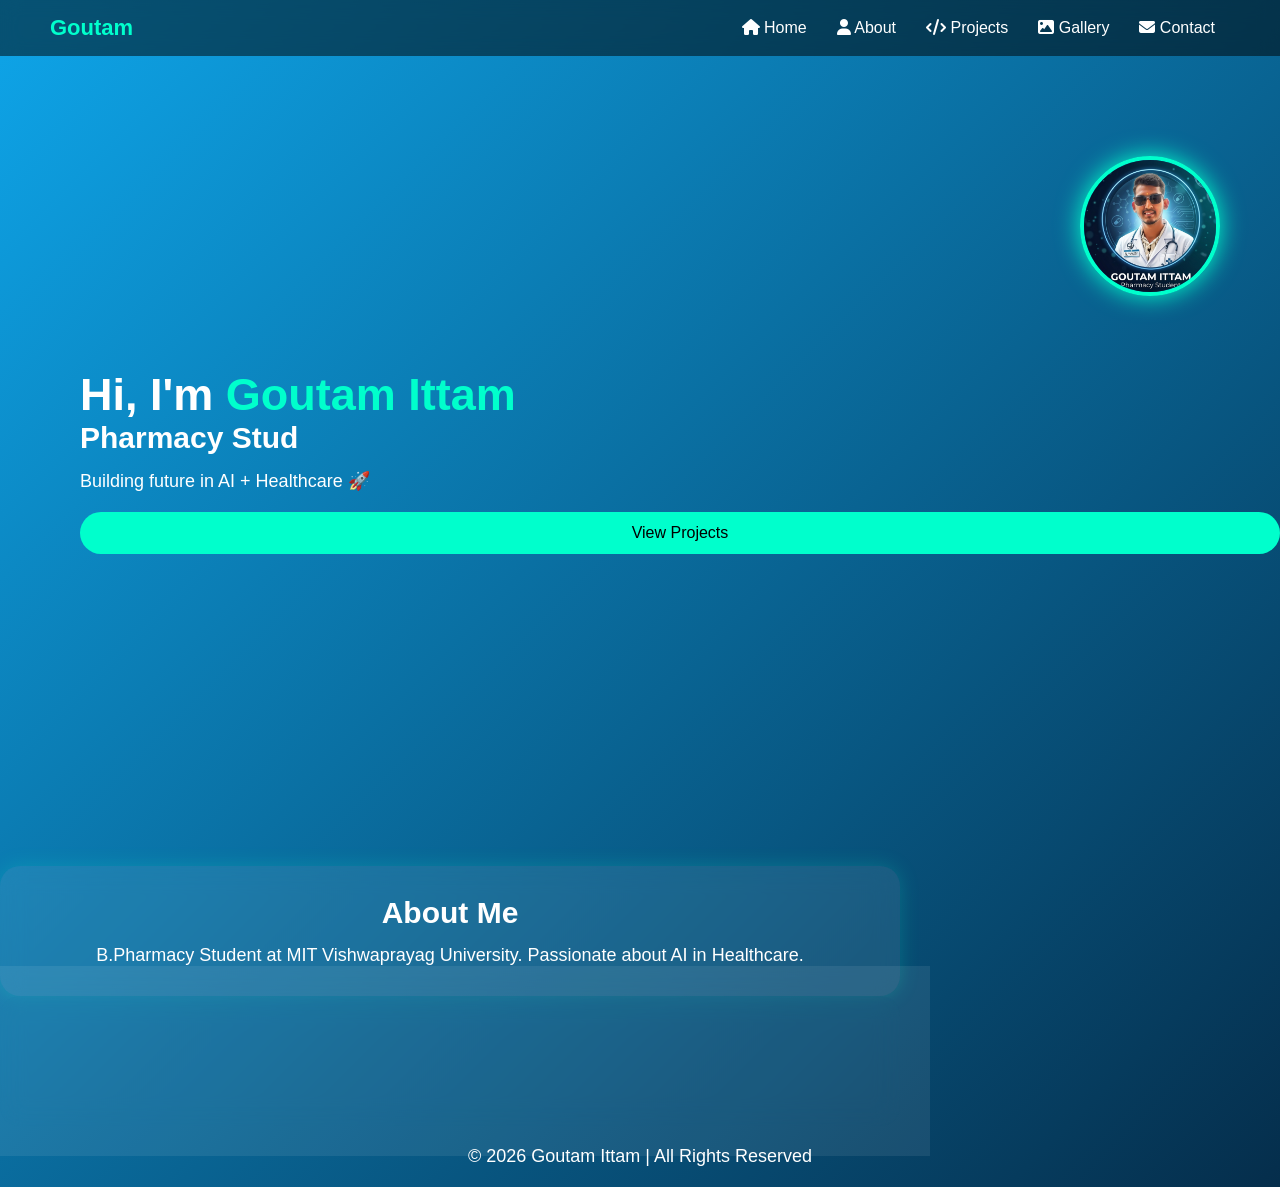
<file: index.html>
<!DOCTYPE html>
<html>
<head>
    <title>Goutam Ittam Portfolio</title>

    <!-- CSS -->
    <link rel="stylesheet" href="style.css">

    <!-- ICONS -->
    <link rel="stylesheet" href="https://cdnjs.cloudflare.com/ajax/libs/font-awesome/6.5.0/css/all.min.css">

</head>

<body>

<!-- NAVBAR -->
<nav class="navbar">
    <div class="logo">Goutam</div>
    <div class="nav-links">
        <a href="index.html"><i class="fa fa-home"></i> Home</a>
        <a href="about.html"><i class="fa fa-user"></i> About</a>
        <a href="projects.html"><i class="fa fa-code"></i> Projects</a>
        <a href="gallery.html"><i class="fa fa-image"></i> Gallery</a>
        <a href="contact.html"><i class="fa fa-envelope"></i> Contact</a>
    </div>
</nav>

<!-- HERO -->
<section class="hero">

    <img src="profile.jpg" class="profile-top">

    <h1>Hi, I'm <span>Goutam Ittam</span></h1>

    <h2><span id="typing"></span></h2>

    <p>Building future in AI + Healthcare 🚀</p>

    <button class="btn">View Projects</button>

</section>

<!-- CARD SECTION -->
<section class="glass-section">
    <div class="glass-card">
        <h2>About Me</h2>
        <p>B.Pharmacy Student at MIT Vishwaprayag University. Passionate about AI in Healthcare.</p>
    </div>

    <div class="glass-card">
        <h2>Skills</h2>
        <p>HTML, CSS, JavaScript, AI Tools, Pharmacy Knowledge</p>
    </div>
</section>

<!-- FOOTER -->
<footer>
    <p>© 2026 Goutam Ittam | All Rights Reserved</p>
</footer>

<!-- JS -->
<script src="script.js"></script>

</body>
</html>
</file>
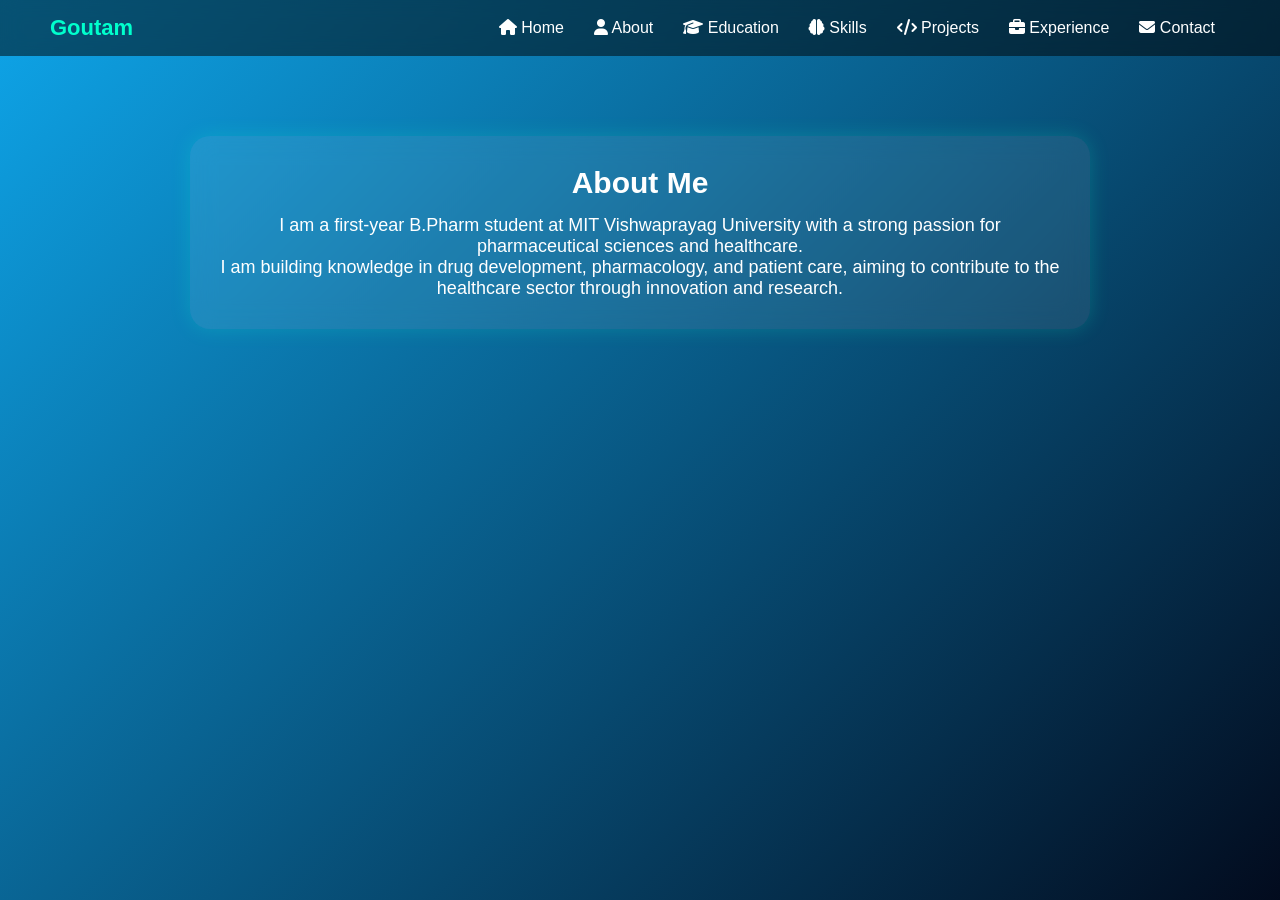
<file: about.html>
<!DOCTYPE html>
<html>
<head>
<title>About</title>

<link rel="stylesheet" href="style.css">

<!-- ICONS -->
<link rel="stylesheet" href="https://cdnjs.cloudflare.com/ajax/libs/font-awesome/6.5.0/css/all.min.css">

</head>
<body>

<!-- NAVBAR (same as index) -->
<nav class="navbar">
    <div class="logo">Goutam</div>
    <div class="nav-links">
        <a href="index.html"><i class="fa fa-home"></i> Home</a>
        <a href="about.html"><i class="fa fa-user"></i> About</a>
        <a href="education.html"><i class="fa fa-graduation-cap"></i> Education</a>
        <a href="skills.html"><i class="fa fa-brain"></i> Skills</a>
        <a href="projects.html"><i class="fa fa-code"></i> Projects</a>
        <a href="experience.html"><i class="fa fa-briefcase"></i> Experience</a>
        <a href="contact.html"><i class="fa fa-envelope"></i> Contact</a>
    </div>
</nav>

<!-- ABOUT SECTION -->
<section class="page-section">

    <div class="glass-card full">
        <h2>About Me</h2>

        <p>
            I am a first-year B.Pharm student at MIT Vishwaprayag University 
            with a strong passion for pharmaceutical sciences and healthcare.
        </p>

        <p>
            I am building knowledge in drug development, pharmacology, and patient care, 
            aiming to contribute to the healthcare sector through innovation and research.
        </p>

    </div>

</section>

</body>
</html>
</file>
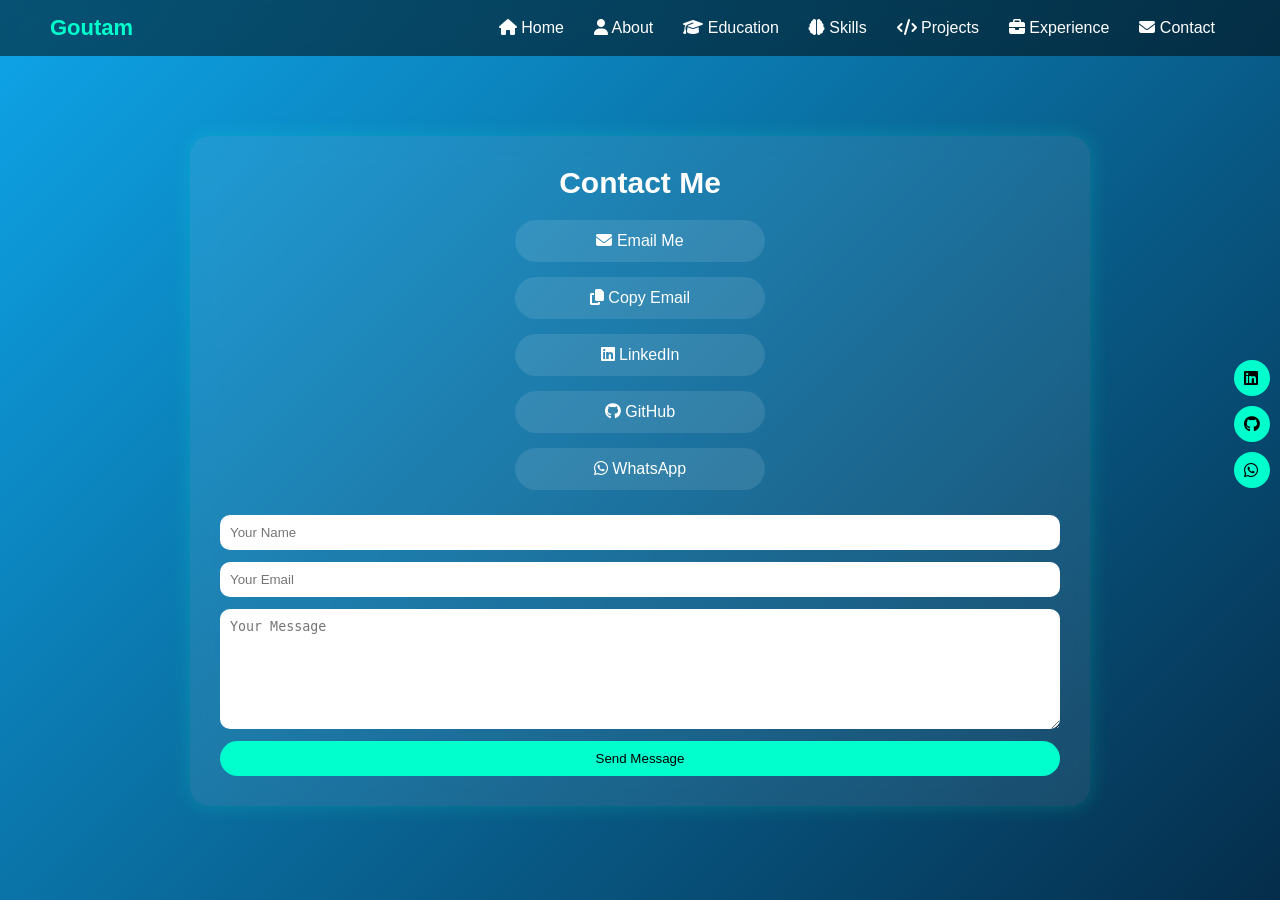
<file: contact.html>
<!DOCTYPE html>
<html>
<head>
<title>Contact</title>

<link rel="stylesheet" href="style.css">

<!-- ICONS -->
<link rel="stylesheet" href="https://cdnjs.cloudflare.com/ajax/libs/font-awesome/6.5.0/css/all.min.css">

</head>
<body>

<!-- NAVBAR -->
<nav class="navbar">
    <div class="logo">Goutam</div>
    <div class="nav-links">
        <a href="index.html"><i class="fa fa-home"></i> Home</a>
        <a href="about.html"><i class="fa fa-user"></i> About</a>
        <a href="education.html"><i class="fa fa-graduation-cap"></i> Education</a>
        <a href="skills.html"><i class="fa fa-brain"></i> Skills</a>
        <a href="projects.html"><i class="fa fa-code"></i> Projects</a>
        <a href="experience.html"><i class="fa fa-briefcase"></i> Experience</a>
        <a href="contact.html"><i class="fa fa-envelope"></i> Contact</a>
    </div>
</nav>

<section class="page-section">

<div class="glass-card full">

<h2>Contact Me</h2>

<!-- CONTACT BUTTONS -->
<div class="contact-links">

<div class="contact-btn" onclick="sendMail()">
<i class="fa fa-envelope"></i> Email Me
</div>

<div class="contact-btn" onclick="copyEmail()">
<i class="fa fa-copy"></i> Copy Email
</div>

<div class="contact-btn" onclick="openLinkedIn()">
<i class="fab fa-linkedin"></i> LinkedIn
</div>

<div class="contact-btn" onclick="openGitHub()">
<i class="fab fa-github"></i> GitHub
</div>

<div class="contact-btn" onclick="openWhatsApp()">
<i class="fab fa-whatsapp"></i> WhatsApp
</div>

</div>

<!-- CONTACT FORM -->
<form class="contact-form" onsubmit="submitForm(event)">

<input type="text" placeholder="Your Name" required>
<input type="email" placeholder="Your Email" required>
<textarea placeholder="Your Message" required></textarea>

<button type="submit">Send Message</button>

</form>

<p id="msg"></p>

</div>
</section>

<!-- FLOATING SOCIAL BAR -->
<div class="social-bar">
<i class="fab fa-linkedin" onclick="openLinkedIn()"></i>
<i class="fab fa-github" onclick="openGitHub()"></i>
<i class="fab fa-whatsapp" onclick="openWhatsApp()"></i>
</div>

<script>

function sendMail(){
window.location.href="mailto:goutamittam207@gmail.com";
}

function copyEmail(){
navigator.clipboard.writeText("goutamittam207@gmail.com");
alert("Email copied!");
}

function openLinkedIn(){
window.open("https://linkedin.com/in/omkar-ittam-3b915b3ba","_blank");
}

function openGitHub(){
window.open("https://github.com/goutamittam","_blank");
}

function openWhatsApp(){
window.open("https://wa.me/919970234848","_blank"); // add your number
}

function submitForm(e){
e.preventDefault();
document.getElementById("msg").innerText = "Message sent successfully!";
}

</script>

</body>
</html>
</file>
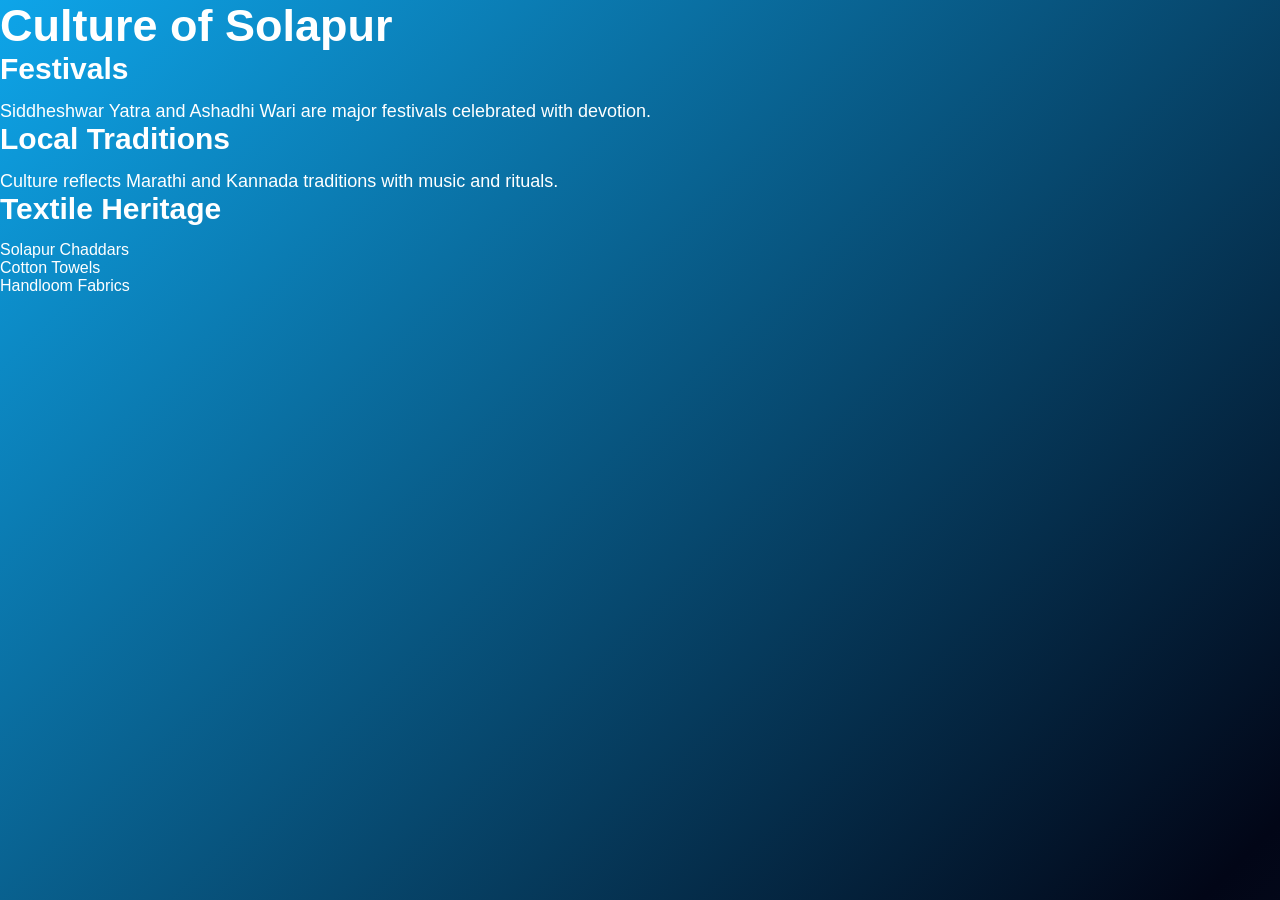
<file: culture.html>
<!DOCTYPE html>
<html>
<head>
    <title>Culture of Solapur</title>
    <link rel="stylesheet" href="style.css">
</head>
<body>

<header>
    <h1>Culture of Solapur</h1>
</header>

<section>
    <h2>Festivals</h2>
    <p>Siddheshwar Yatra and Ashadhi Wari are major festivals celebrated with devotion.</p>

    <h2>Local Traditions</h2>
    <p>Culture reflects Marathi and Kannada traditions with music and rituals.</p>

    <h2>Textile Heritage</h2>
    <ul>
        <li>Solapur Chaddars</li>
        <li>Cotton Towels</li>
        <li>Handloom Fabrics</li>
    </ul>
</section>

</body>
</html>
</file>
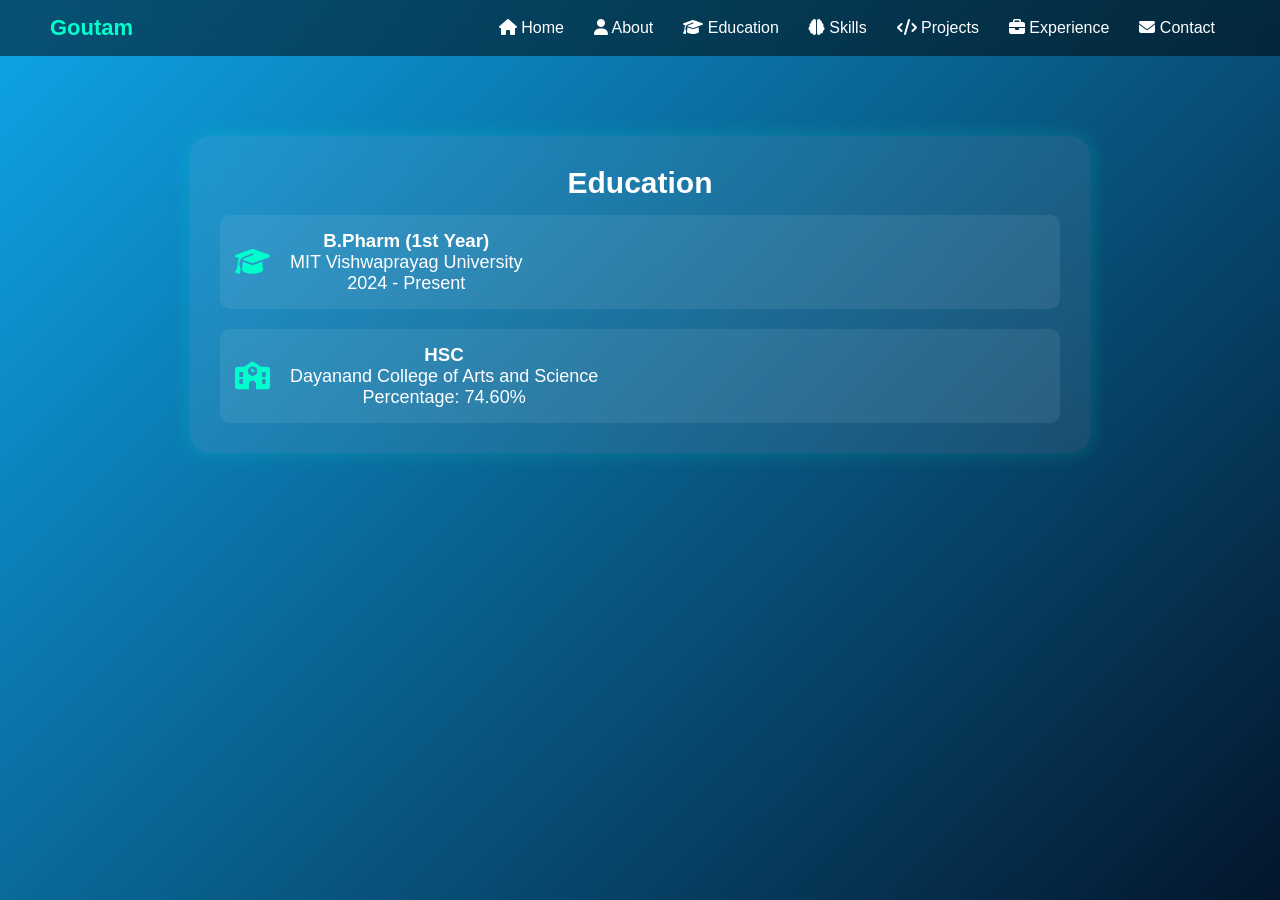
<file: education.html>
<!DOCTYPE html>
<html>
<head>
<title>Education</title>

<link rel="stylesheet" href="style.css">

<!-- ICONS -->
<link rel="stylesheet" href="https://cdnjs.cloudflare.com/ajax/libs/font-awesome/6.5.0/css/all.min.css">

</head>
<body>

<!-- NAVBAR -->
<nav class="navbar">
    <div class="logo">Goutam</div>
    <div class="nav-links">
        <a href="index.html"><i class="fa fa-home"></i> Home</a>
        <a href="about.html"><i class="fa fa-user"></i> About</a>
        <a href="education.html"><i class="fa fa-graduation-cap"></i> Education</a>
        <a href="skills.html"><i class="fa fa-brain"></i> Skills</a>
        <a href="projects.html"><i class="fa fa-code"></i> Projects</a>
        <a href="experience.html"><i class="fa fa-briefcase"></i> Experience</a>
        <a href="contact.html"><i class="fa fa-envelope"></i> Contact</a>
    </div>
</nav>

<!-- EDUCATION SECTION -->
<section class="page-section">

<div class="glass-card full">

<h2>Education</h2>

<div class="timeline">

    <div class="timeline-item">
        <i class="fa fa-graduation-cap"></i>
        <div>
            <h3>B.Pharm (1st Year)</h3>
            <p>MIT Vishwaprayag University</p>
            <p>2024 - Present</p>
        </div>
    </div>

    <div class="timeline-item">
        <i class="fa fa-school"></i>
        <div>
            <h3>HSC</h3>
            <p>Dayanand College of Arts and Science</p>
            <p>Percentage: 74.60%</p>
        </div>
    </div>

</div>

</div>

</section>

</body>
</html>
</file>
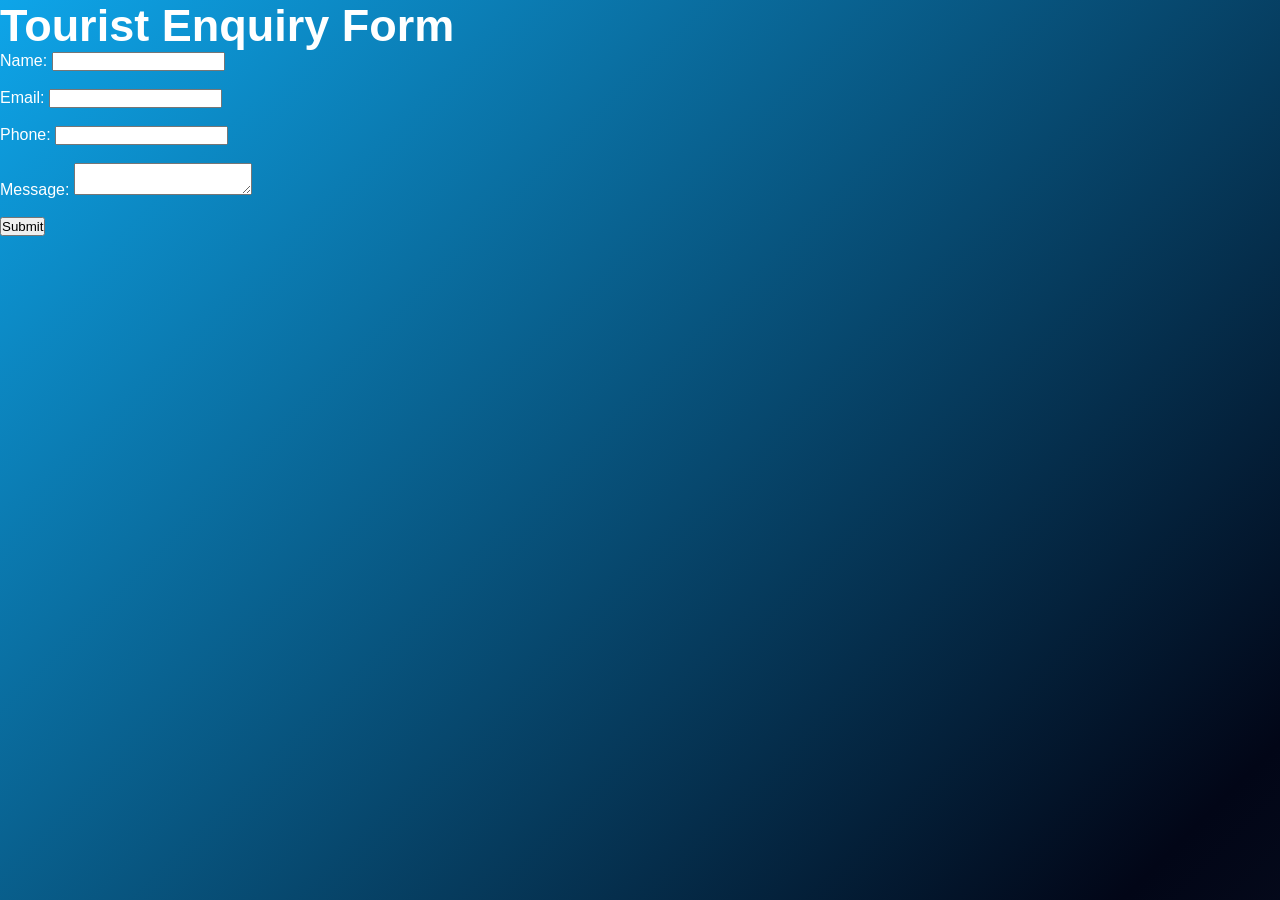
<file: enquiry.html>
<!DOCTYPE html>
<html>
<head>
    <title>Tourist Enquiry</title>
    <link rel="stylesheet" href="style.css">
</head>
<body>

<h1>Tourist Enquiry Form</h1>

<form onsubmit="submitForm()">
    Name: <input type="text" id="name"><br><br>
    Email: <input type="email" id="email"><br><br>
    Phone: <input type="text" id="phone"><br><br>
    Message: <textarea id="message"></textarea><br><br>

    <button type="submit">Submit</button>
</form>

<script src="script.js"></script>

</body>
</html>
</file>
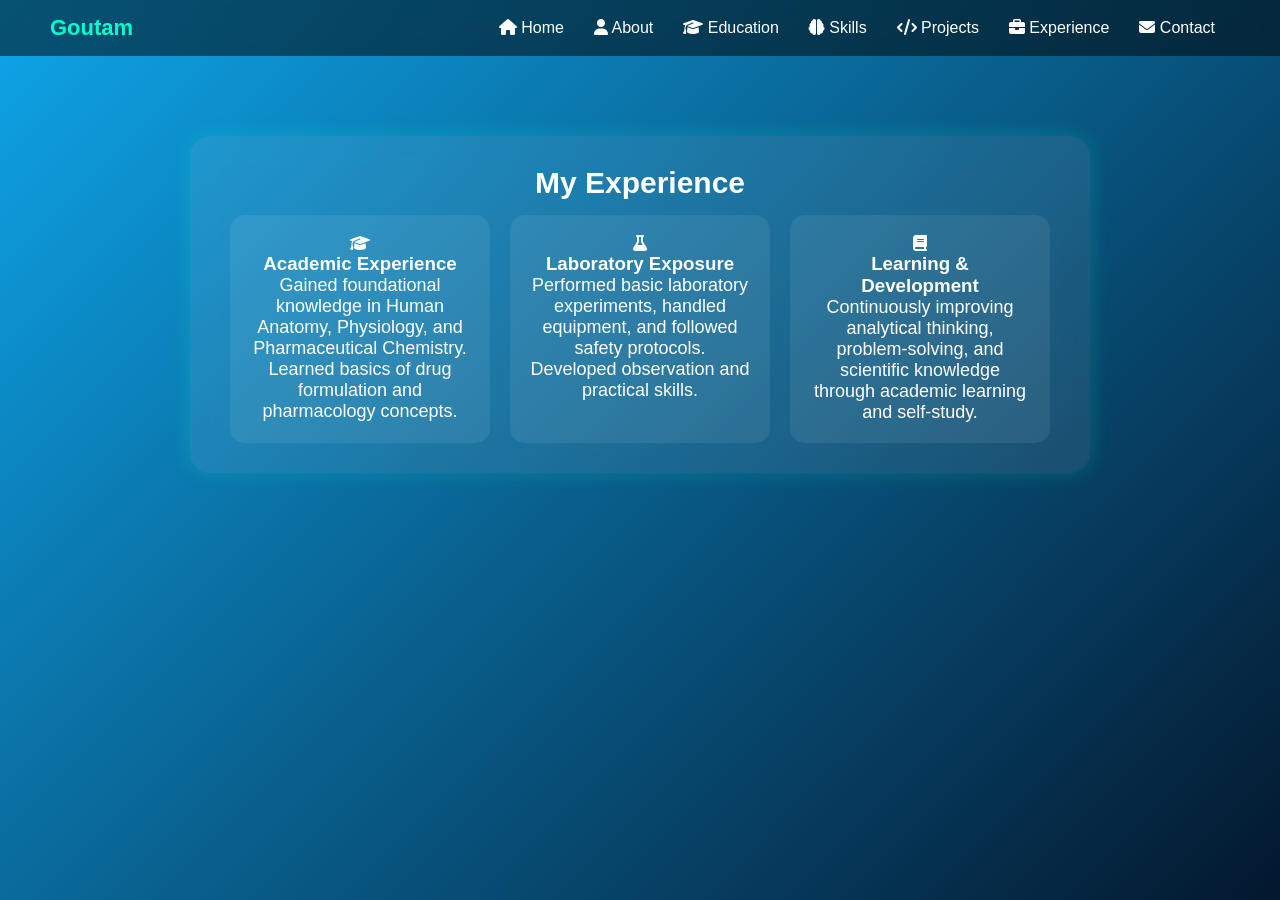
<file: experience.html>
<!DOCTYPE html>
<html>
<head>
<title>Experience</title>

<link rel="stylesheet" href="style.css">

<!-- ICONS -->
<link rel="stylesheet" href="https://cdnjs.cloudflare.com/ajax/libs/font-awesome/6.5.0/css/all.min.css">

</head>
<body>

<!-- NAVBAR -->
<nav class="navbar">
    <div class="logo">Goutam</div>
    <div class="nav-links">
        <a href="index.html"><i class="fa fa-home"></i> Home</a>
        <a href="about.html"><i class="fa fa-user"></i> About</a>
        <a href="education.html"><i class="fa fa-graduation-cap"></i> Education</a>
        <a href="skills.html"><i class="fa fa-brain"></i> Skills</a>
        <a href="projects.html"><i class="fa fa-code"></i> Projects</a>
        <a href="experience.html"><i class="fa fa-briefcase"></i> Experience</a>
        <a href="contact.html"><i class="fa fa-envelope"></i> Contact</a>
    </div>
</nav>

<!-- EXPERIENCE SECTION -->
<section class="page-section">

<div class="glass-card full">

<h2>My Experience</h2>

<div class="experience-container">

    <!-- CARD 1 -->
    <div class="exp-card">
        <i class="fa fa-graduation-cap exp-icon"></i>
        <h3>Academic Experience</h3>
        <p>
            Gained foundational knowledge in Human Anatomy, Physiology, and 
            Pharmaceutical Chemistry. Learned basics of drug formulation 
            and pharmacology concepts.
        </p>
    </div>

    <!-- CARD 2 -->
    <div class="exp-card">
        <i class="fa fa-flask exp-icon"></i>
        <h3>Laboratory Exposure</h3>
        <p>
            Performed basic laboratory experiments, handled equipment, and 
            followed safety protocols. Developed observation and practical skills.
        </p>
    </div>

    <!-- CARD 3 -->
    <div class="exp-card">
        <i class="fa fa-book exp-icon"></i>
        <h3>Learning & Development</h3>
        <p>
            Continuously improving analytical thinking, problem-solving, 
            and scientific knowledge through academic learning and self-study.
        </p>
    </div>

</div>

</div>

</section>

</body>
</html>
</file>
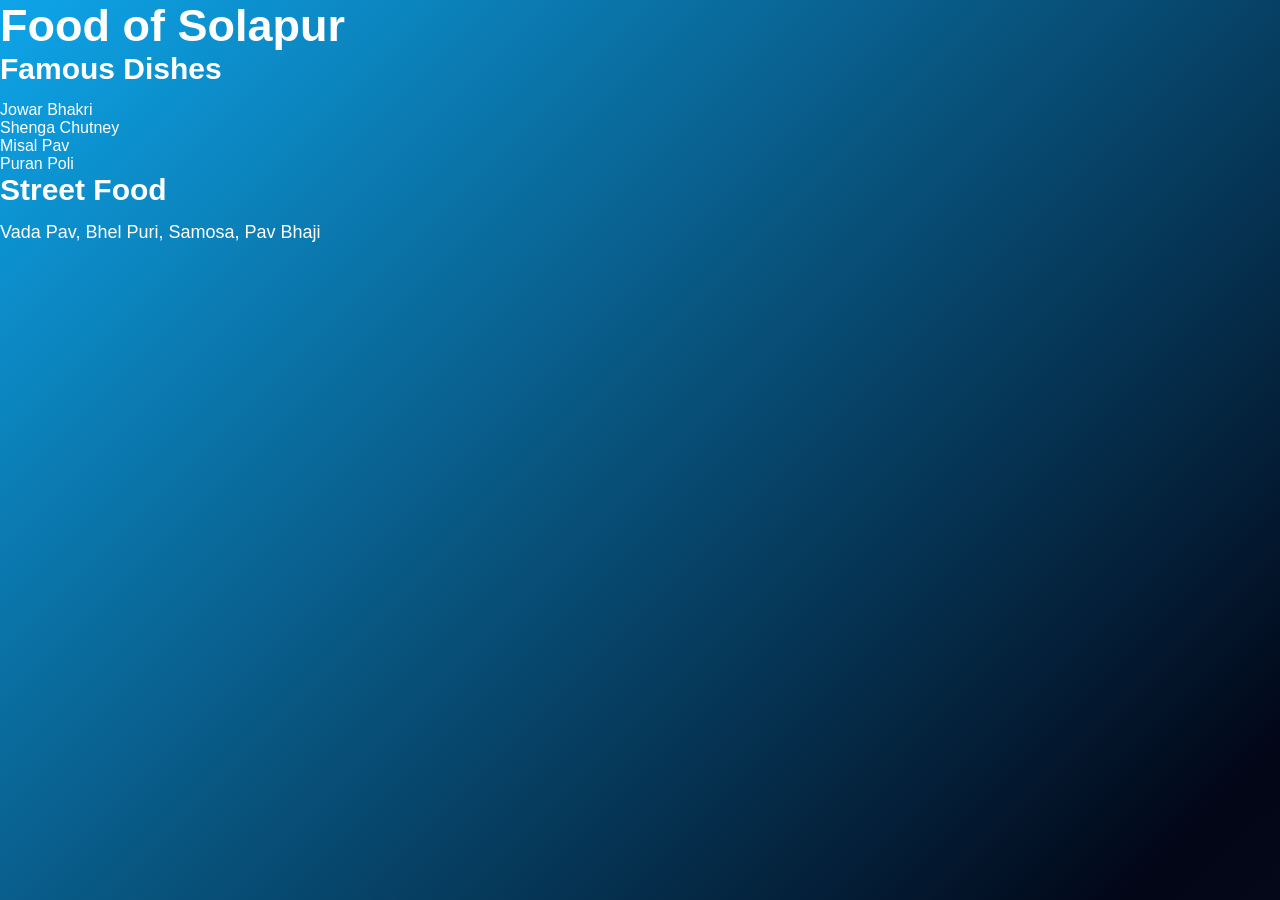
<file: food.html>
<!DOCTYPE html>
<html>
<head>
    <title>Food of Solapur</title>
    <link rel="stylesheet" href="style.css">
</head>
<body>

<header>
    <h1>Food of Solapur</h1>
</header>

<section>
    <h2>Famous Dishes</h2>
    <ul>
        <li>Jowar Bhakri</li>
        <li>Shenga Chutney</li>
        <li>Misal Pav</li>
        <li>Puran Poli</li>
    </ul>

    <h2>Street Food</h2>
    <p>Vada Pav, Bhel Puri, Samosa, Pav Bhaji</p>
</section>

</body>
</html>
</file>
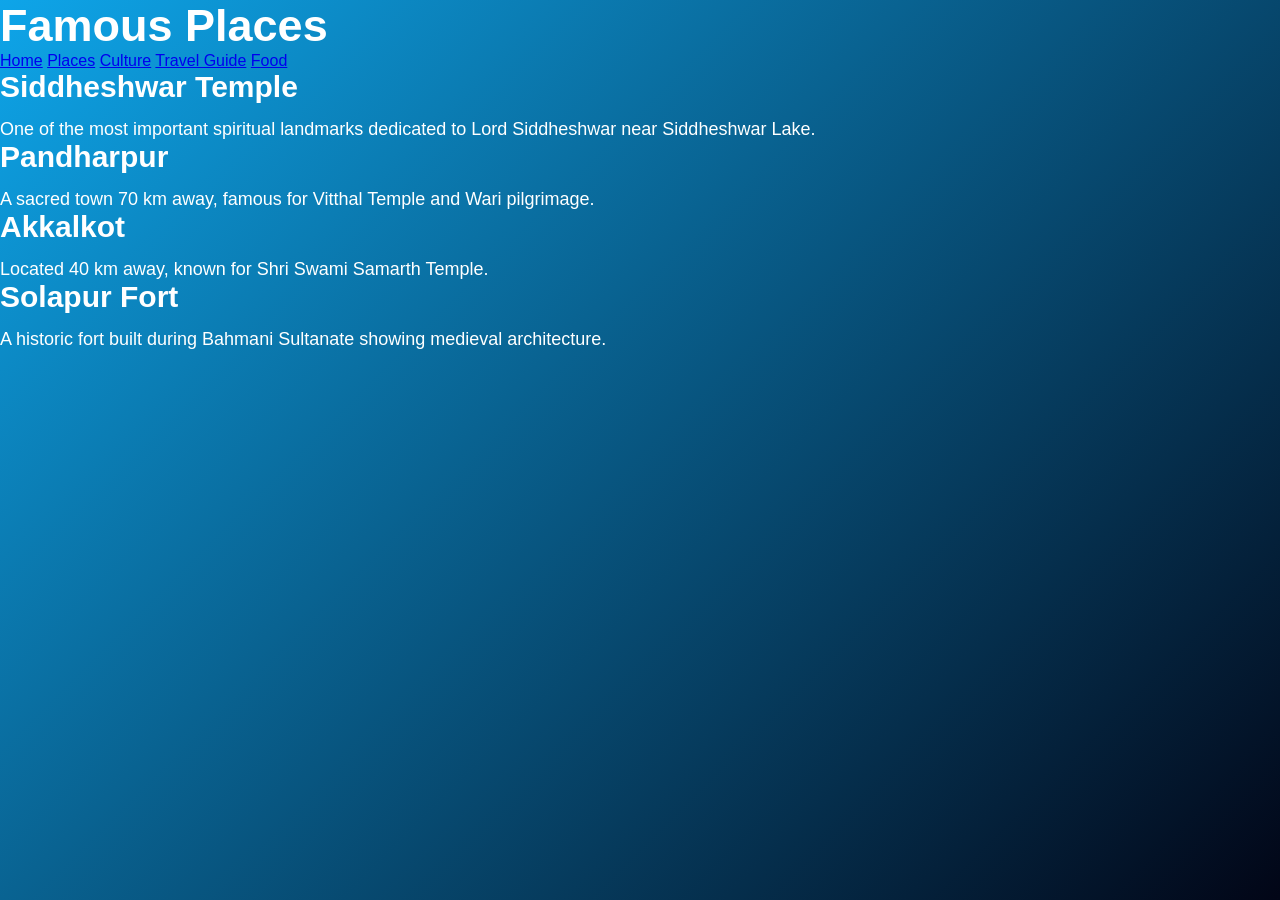
<file: places.html>
<!DOCTYPE html>
<html>
<head>
    <title>Places in Solapur</title>
    <link rel="stylesheet" href="style.css">
</head>
<body>

<header>
    <h1>Famous Places</h1>
    <nav>
        <a href="index.html">Home</a>
        <a href="places.html">Places</a>
        <a href="culture.html">Culture</a>
        <a href="travel.html">Travel Guide</a>
        <a href="food.html">Food</a>
    </nav>
</header>

<section>
    <h2>Siddheshwar Temple</h2>
    <p>One of the most important spiritual landmarks dedicated to Lord Siddheshwar near Siddheshwar Lake.</p>

    <h2>Pandharpur</h2>
    <p>A sacred town 70 km away, famous for Vitthal Temple and Wari pilgrimage.</p>

    <h2>Akkalkot</h2>
    <p>Located 40 km away, known for Shri Swami Samarth Temple.</p>

    <h2>Solapur Fort</h2>
    <p>A historic fort built during Bahmani Sultanate showing medieval architecture.</p>
</section>

</body>
</html>
</file>
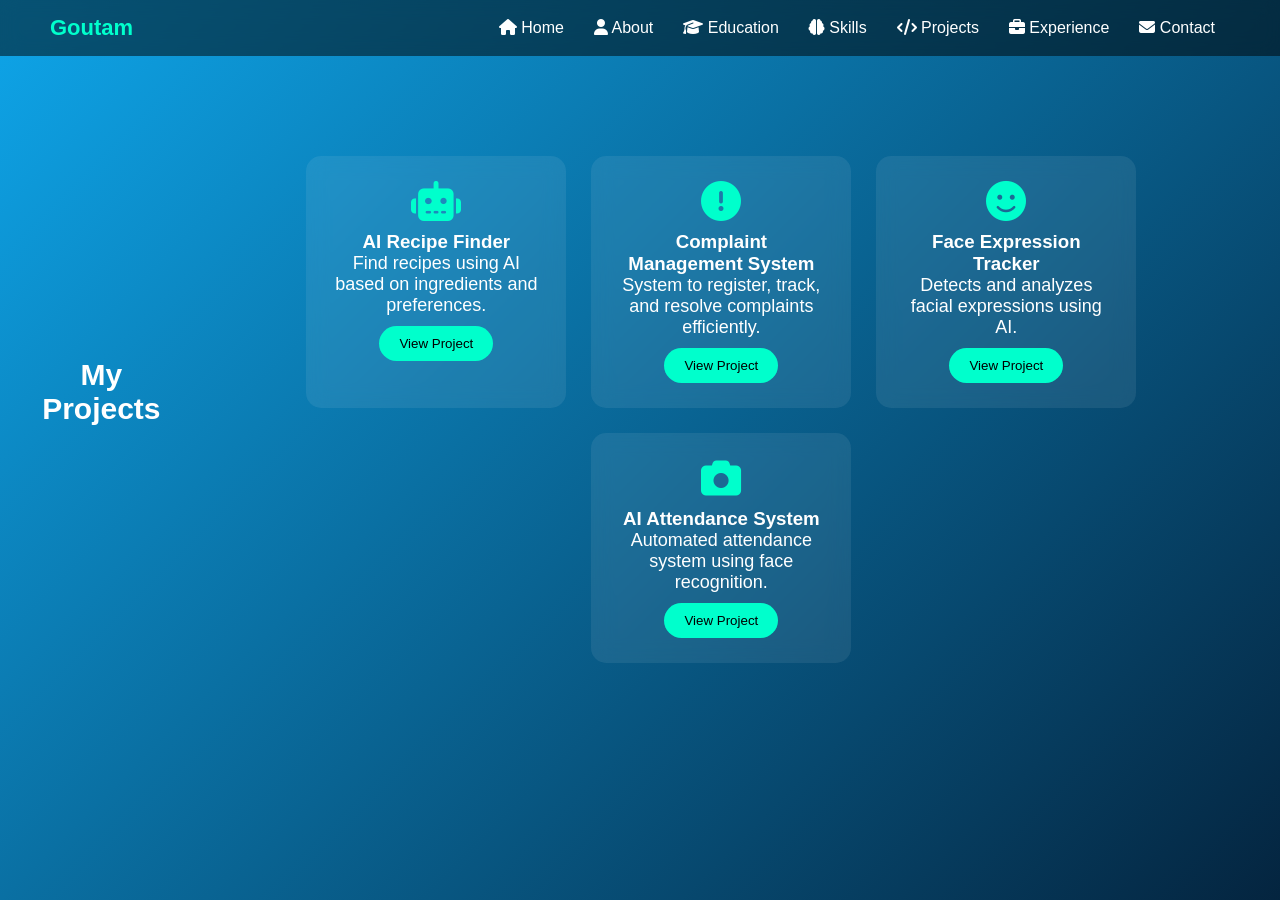
<file: projects.html>
<!DOCTYPE html>
<html>
<head>
<title>Projects</title>

<link rel="stylesheet" href="style.css">

<!-- ICONS -->
<link rel="stylesheet" href="https://cdnjs.cloudflare.com/ajax/libs/font-awesome/6.5.0/css/all.min.css">

</head>
<body>

<!-- NAVBAR -->
<nav class="navbar">
    <div class="logo">Goutam</div>
    <div class="nav-links">
        <a href="index.html"><i class="fa fa-home"></i> Home</a>
        <a href="about.html"><i class="fa fa-user"></i> About</a>
        <a href="education.html"><i class="fa fa-graduation-cap"></i> Education</a>
        <a href="skills.html"><i class="fa fa-brain"></i> Skills</a>
        <a href="projects.html"><i class="fa fa-code"></i> Projects</a>
        <a href="experience.html"><i class="fa fa-briefcase"></i> Experience</a>
        <a href="contact.html"><i class="fa fa-envelope"></i> Contact</a>
    </div>
</nav>

<section class="page-section">

<h2 style="text-align:center;">My Projects</h2>

<div class="project-container">

<!-- PROJECT 1 -->
<div class="project-card">
    <i class="fa fa-robot project-icon"></i>
    <h3>AI Recipe Finder</h3>
    <p>Find recipes using AI based on ingredients and preferences.</p>
    <button onclick="openProject('#')">View Project</button>
</div>

<!-- PROJECT 2 -->
<div class="project-card">
    <i class="fa fa-exclamation-circle project-icon"></i>
    <h3>Complaint Management System</h3>
    <p>System to register, track, and resolve complaints efficiently.</p>
    <button onclick="openProject('#')">View Project</button>
</div>

<!-- PROJECT 3 -->
<div class="project-card">
    <i class="fa fa-face-smile project-icon"></i>
    <h3>Face Expression Tracker</h3>
    <p>Detects and analyzes facial expressions using AI.</p>
    <button onclick="openProject('#')">View Project</button>
</div>

<!-- PROJECT 4 -->
<div class="project-card">
    <i class="fa fa-camera project-icon"></i>
    <h3>AI Attendance System</h3>
    <p>Automated attendance system using face recognition.</p>
    <button onclick="openProject('#')">View Project</button>
</div>

</div>

</section>

<script>
function openProject(link){
    alert("Add your GitHub / Live link here");
}
</script>

</body>
</html>
</file>
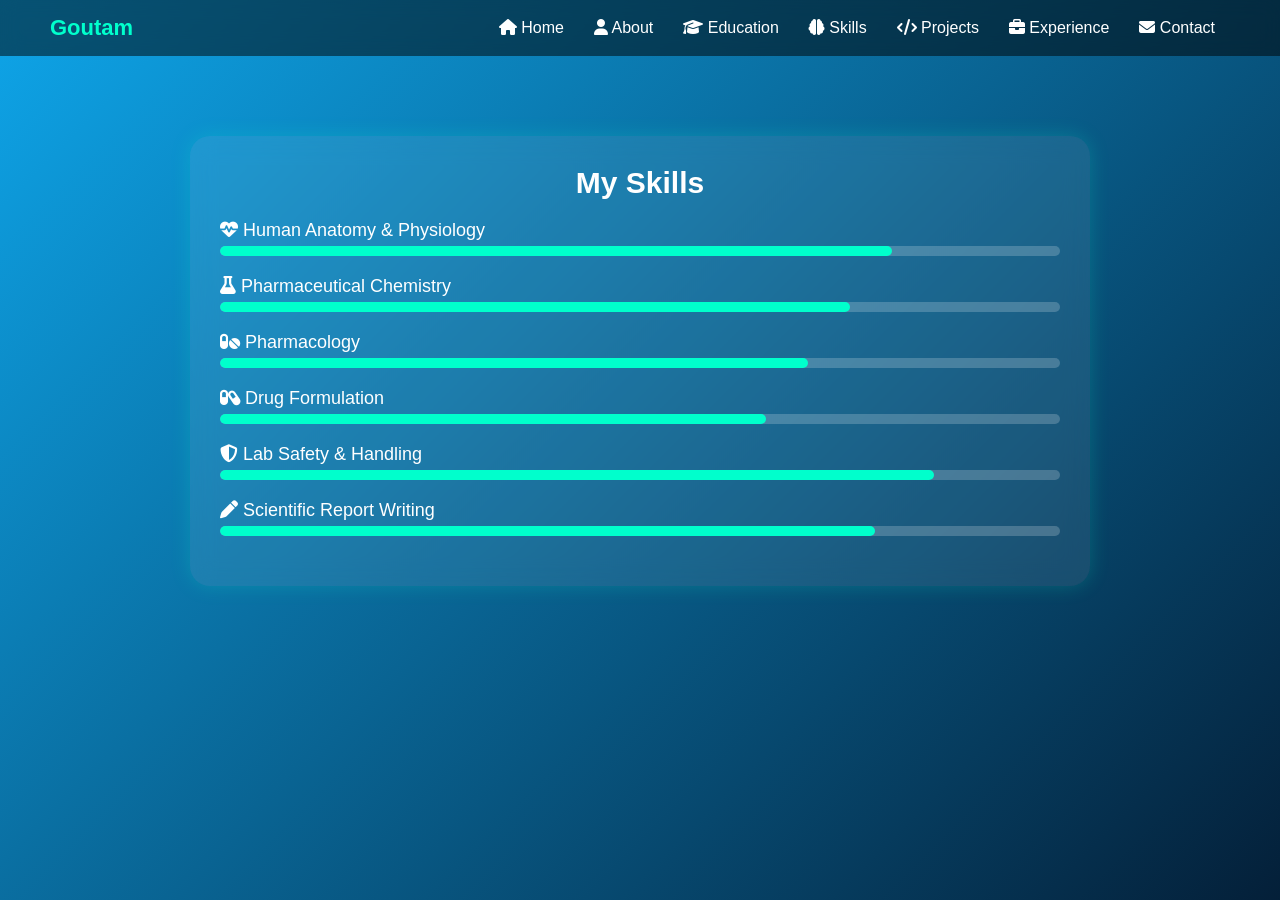
<file: skills.html>
<!DOCTYPE html>
<html>
<head>
<title>Skills</title>

<link rel="stylesheet" href="style.css">

<!-- ICONS -->
<link rel="stylesheet" href="https://cdnjs.cloudflare.com/ajax/libs/font-awesome/6.5.0/css/all.min.css">

</head>
<body>

<!-- NAVBAR -->
<nav class="navbar">
    <div class="logo">Goutam</div>
    <div class="nav-links">
        <a href="index.html"><i class="fa fa-home"></i> Home</a>
        <a href="about.html"><i class="fa fa-user"></i> About</a>
        <a href="education.html"><i class="fa fa-graduation-cap"></i> Education</a>
        <a href="skills.html"><i class="fa fa-brain"></i> Skills</a>
        <a href="projects.html"><i class="fa fa-code"></i> Projects</a>
        <a href="experience.html"><i class="fa fa-briefcase"></i> Experience</a>
        <a href="contact.html"><i class="fa fa-envelope"></i> Contact</a>
    </div>
</nav>

<section class="page-section">

<div class="glass-card full">

<h2>My Skills</h2>

<!-- SKILL -->
<div class="skill">
    <p><i class="fa fa-heartbeat"></i> Human Anatomy & Physiology</p>
    <div class="bar"><div class="fill" style="width: 80%"></div></div>
</div>

<div class="skill">
    <p><i class="fa fa-flask"></i> Pharmaceutical Chemistry</p>
    <div class="bar"><div class="fill" style="width: 75%"></div></div>
</div>

<div class="skill">
    <p><i class="fa fa-pills"></i> Pharmacology</p>
    <div class="bar"><div class="fill" style="width: 70%"></div></div>
</div>

<div class="skill">
    <p><i class="fa fa-capsules"></i> Drug Formulation</p>
    <div class="bar"><div class="fill" style="width: 65%"></div></div>
</div>

<div class="skill">
    <p><i class="fa fa-shield-alt"></i> Lab Safety & Handling</p>
    <div class="bar"><div class="fill" style="width: 85%"></div></div>
</div>

<div class="skill">
    <p><i class="fa fa-pen"></i> Scientific Report Writing</p>
    <div class="bar"><div class="fill" style="width: 78%"></div></div>
</div>

</div>

</section>

</body>
</html>
</file>
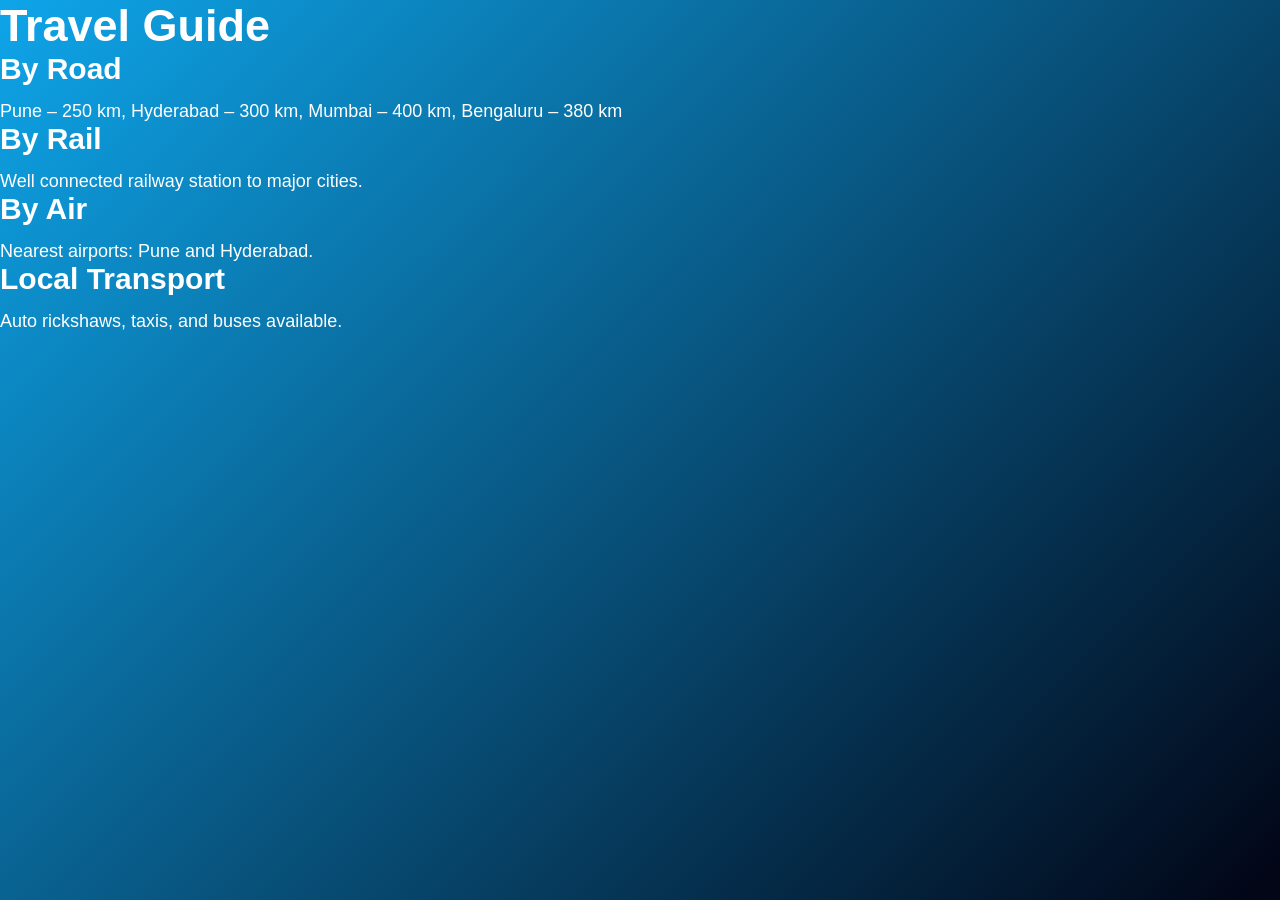
<file: travel.html>
<!DOCTYPE html>
<html>
<head>
    <title>Travel Guide</title>
    <link rel="stylesheet" href="style.css">
</head>
<body>

<header>
    <h1>Travel Guide</h1>
</header>

<section>
    <h2>By Road</h2>
    <p>Pune – 250 km, Hyderabad – 300 km, Mumbai – 400 km, Bengaluru – 380 km</p>

    <h2>By Rail</h2>
    <p>Well connected railway station to major cities.</p>

    <h2>By Air</h2>
    <p>Nearest airports: Pune and Hyderabad.</p>

    <h2>Local Transport</h2>
    <p>Auto rickshaws, taxis, and buses available.</p>
</section>

</body>
</html>
</file>
<file: style.css>
/* ===== GLOBAL RESET ===== */
* {
  margin: 0;
  padding: 0;
  box-sizing: border-box;
}

/* ===== BACKGROUND ANIMATION ===== */
body {
  font-family: Arial, sans-serif;
  color: white;
  background: linear-gradient(-45deg, #0f172a, #1e293b, #020617, #0ea5e9);
  background-size: 400% 400%;
  animation: gradient 10s ease infinite;
}

@keyframes gradient {
  0% {background-position: 0%}
  50% {background-position: 100%}
  100% {background-position: 0%}
}

/* ===== NAVBAR ===== */
.navbar {
  display: flex;
  justify-content: space-between;
  align-items: center;
  padding: 15px 50px;
  background: rgba(0,0,0,0.5);
  backdrop-filter: blur(10px);
  position: sticky;
  top: 0;
  z-index: 1000;
}

.logo {
  font-size: 22px;
  font-weight: bold;
  color: #00ffcc;
}

.nav-links {
  display: flex;
  flex-wrap: wrap;
}

.nav-links a {
  margin: 0 15px;
  color: white;
  text-decoration: none;
  transition: 0.3s;
}

.nav-links a:hover {
  color: #00ffcc;
}

/* ===== HERO ===== */
.hero {
  position: relative;
  height: 90vh;
  display: flex;
  flex-direction: column;
  justify-content: center;
  padding-left: 80px;
}

/* ===== PROFILE ===== */
.profile-top {
  position: absolute;
  top: 100px;
  right: 60px;
  width: 140px;
  height: 140px;
  border-radius: 50%;
  object-fit: cover;
  border: 4px solid #00ffcc;
  box-shadow: 0 0 25px #00ffcc;
  transition: 0.3s;
}

.profile-top:hover {
  transform: scale(1.1);
}

/* ===== TEXT ===== */
h1 span { color: #00ffcc; }

h1 { font-size: 45px; }
h2 { font-size: 30px; margin-bottom: 15px; }
p { font-size: 18px; }

/* ===== BUTTON ===== */
.btn {
  margin-top: 20px;
  padding: 12px 25px;
  border: none;
  background: #00ffcc;
  color: black;
  font-size: 16px;
  border-radius: 25px;
  cursor: pointer;
  transition: 0.3s;
}

.btn:hover {
  background: white;
  transform: scale(1.1);
}

/* ===== SECTIONS ===== */
.page-section {
  display: flex;
  justify-content: center;
  align-items: center;
  padding: 80px 20px;
}

/* ===== GLASS CARD ===== */
.glass-card {
  width: 100%;
  max-width: 900px;
  padding: 30px;
  border-radius: 20px;
  background: rgba(255,255,255,0.08);
  backdrop-filter: blur(12px);
  box-shadow: 0 0 20px rgba(0,255,204,0.2);
  transition: 0.3s;
  text-align: center;
}

.glass-card:hover {
  box-shadow: 0 0 30px #00ffcc;
}

/* ===== PROJECTS ===== */
.project-container {
  display: flex;
  flex-wrap: wrap;
  justify-content: center;
  gap: 25px;
  margin-top: 20px;
}

.project-card {
  width: 260px;
  padding: 25px;
  border-radius: 15px;
  background: rgba(255,255,255,0.08);
  backdrop-filter: blur(10px);
  text-align: center;
  transition: 0.3s;
}

.project-card:hover {
  transform: translateY(-10px) scale(1.05);
  box-shadow: 0 0 25px #00ffcc;
}

.project-icon {
  font-size: 40px;
  margin-bottom: 10px;
  color: #00ffcc;
}

.project-card button {
  margin-top: 10px;
  padding: 10px 20px;
  border: none;
  border-radius: 20px;
  background: #00ffcc;
  color: black;
  cursor: pointer;
  transition: 0.3s;
}

.project-card button:hover {
  background: cyan;
  transform: scale(1.1);
}

/* ===== SKILLS ===== */
.skill {
  margin: 20px 0;
  text-align: left;
}

.skill p {
  margin-bottom: 5px;
}

.bar {
  width: 100%;
  height: 10px;
  background: rgba(255,255,255,0.2);
  border-radius: 10px;
  overflow: hidden;
}

.fill {
  height: 100%;
  background: #00ffcc;
  border-radius: 10px;
  animation: fillAnim 2s forwards;
}

@keyframes fillAnim {
  from { width: 0; }
}

/* ===== EXPERIENCE ===== */
.experience-container {
  display: flex;
  flex-wrap: wrap;
  justify-content: center;
  gap: 20px;
}

.exp-card {
  width: 260px;
  padding: 20px;
  border-radius: 15px;
  background: rgba(255,255,255,0.08);
  text-align: center;
  transition: 0.3s;
}

.exp-card:hover {
  transform: scale(1.05);
  box-shadow: 0 0 25px #00ffcc;
}

/* ===== EDUCATION TIMELINE ===== */
.timeline {
  display: flex;
  flex-direction: column;
  gap: 20px;
}

.timeline-item {
  display: flex;
  gap: 20px;
  align-items: center;
  background: rgba(255,255,255,0.08);
  padding: 15px;
  border-radius: 10px;
  transition: 0.3s;
}

.timeline-item:hover {
  transform: translateX(10px);
  box-shadow: 0 0 20px #00ffcc;
}

.timeline-item i {
  font-size: 28px;
  color: #00ffcc;
}

/* ===== CONTACT ===== */
.contact-links {
  display: flex;
  flex-direction: column;
  gap: 15px;
  margin-top: 20px;
  align-items: center;
}

.contact-btn {
  width: 250px;
  padding: 12px;
  border-radius: 25px;
  background: rgba(255,255,255,0.1);
  cursor: pointer;
  transition: 0.3s;
}

.contact-btn:hover {
  background: #00ffcc;
  color: black;
  transform: scale(1.05);
}

/* FORM */
.contact-form {
  display: flex;
  flex-direction: column;
  gap: 12px;
  margin-top: 25px;
}

.contact-form input,
.contact-form textarea {
  padding: 10px;
  border-radius: 10px;
  border: none;
  outline: none;
}

.contact-form textarea {
  height: 120px;
}

.contact-form button {
  padding: 10px;
  border-radius: 20px;
  border: none;
  background: #00ffcc;
  cursor: pointer;
}

.contact-form button:hover {
  background: cyan;
}

/* SOCIAL BAR */
.social-bar {
  position: fixed;
  right: 10px;
  top: 40%;
  display: flex;
  flex-direction: column;
  gap: 10px;
}

.social-bar i {
  background: #00ffcc;
  color: black;
  padding: 10px;
  border-radius: 50%;
  cursor: pointer;
}

.social-bar i:hover {
  transform: scale(1.2);
}

/* ===== FOOTER ===== */
footer {
  text-align: center;
  padding: 20px;
}

/* ===== RESPONSIVE ===== */
@media(max-width: 768px) {

  .hero {
    padding-left: 20px;
  }

  .profile-top {
    width: 100px;
    height: 100px;
    top: 80px;
    right: 20px;
  }

  .navbar {
    flex-direction: column;
    gap: 10px;
  }

  .nav-links {
    justify-content: center;
  }

}
</file>
